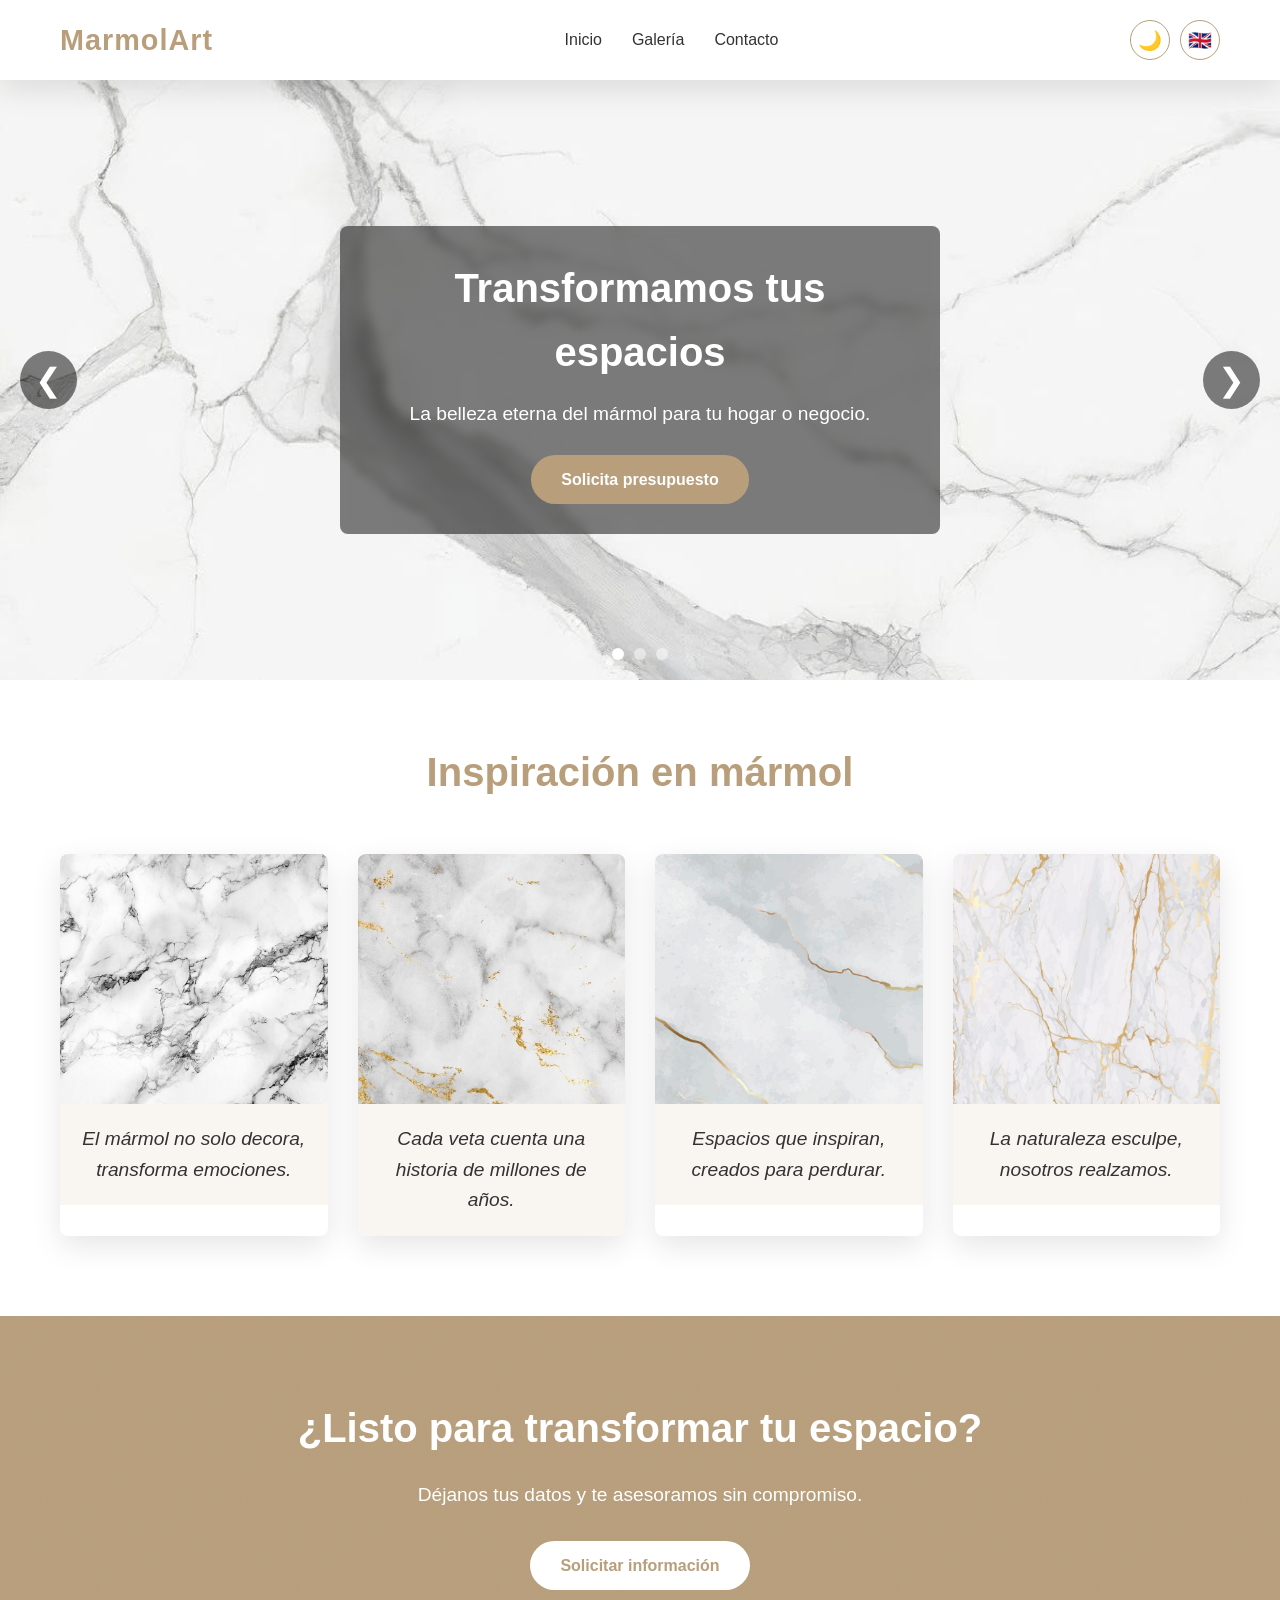
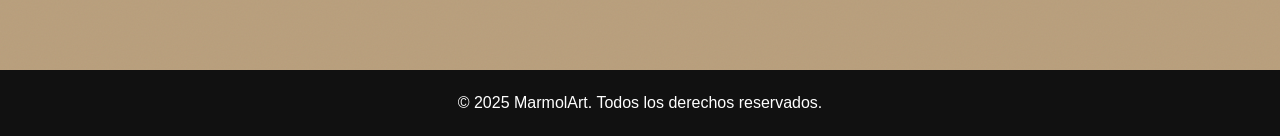
<file: index.html>
<!DOCTYPE html>
<html lang="es">
<head>
    <meta charset="UTF-8">
    <meta name="viewport" content="width=device-width, initial-scale=1.0">
    <title>MarmolArt - Inicio</title>
    <style>
        /* ===== VARIABLES ===== */
        :root {
            --color-fondo: #f9f6f2;
            --color-texto: #333;
            --color-primario: #b89e7b;
            --color-secundario: #6b4f3a;
            --color-blanco: #ffffff;
            --color-negro: #111;
            --sombra: 0 10px 30px rgba(0, 0, 0, 0.1);
            --borde-radio: 8px;
            --transicion: 0.3s ease;
            --fuente-principal: 'Segoe UI', Tahoma, Geneva, Verdana, sans-serif;
            --max-width: 1200px;
            --marmol-texture: url('data:image/svg+xml;utf8,<svg xmlns="http://www.w3.org/2000/svg" width="100" height="100" viewBox="0 0 100 100"><filter id="noise"><feTurbulence type="fractalNoise" baseFrequency="0.65" numOctaves="1" stitchTiles="stitch"/></filter><rect width="100" height="100" filter="url(%23noise)" opacity="0.05"/></svg>');
        }

        body.dark-mode {
            --color-fondo: #1e1e1e;
            --color-texto: #f0f0f0;
            --color-primario: #a88b68;
            --color-secundario: #c0a080;
            --sombra: 0 10px 30px rgba(255, 255, 255, 0.05);
        }

        /* ===== RESET ===== */
        * {
            margin: 0;
            padding: 0;
            box-sizing: border-box;
        }

        body {
            font-family: var(--fuente-principal);
            background-color: var(--color-fondo);
            color: var(--color-texto);
            line-height: 1.6;
            transition: background-color var(--transicion), color var(--transicion);
            background-image: var(--marmol-texture);
            background-repeat: repeat;
        }

        a {
            text-decoration: none;
            color: inherit;
        }

        ul {
            list-style: none;
        }

        img {
            max-width: 100%;
            height: auto;
            display: block;
        }

        .container {
            max-width: var(--max-width);
            margin: 0 auto;
            padding: 0 20px;
        }

        /* ===== HEADER ===== */
        header {
            background-color: var(--color-blanco);
            box-shadow: var(--sombra);
            position: sticky;
            top: 0;
            z-index: 1000;
            transition: background-color var(--transicion);
        }

        body.dark-mode header {
            background-color: #2a2a2a;
        }

        header .container {
            display: flex;
            justify-content: space-between;
            align-items: center;
            height: 80px;
        }

        .logo h1 {
            font-size: 1.8rem;
            color: var(--color-primario);
            letter-spacing: 1px;
        }

        .nav-links {
            display: flex;
            gap: 30px;
        }

        .nav-links a {
            font-weight: 500;
            transition: color var(--transicion);
        }

        .nav-links a:hover {
            color: var(--color-primario);
        }

        .theme-lang {
            display: flex;
            gap: 10px;
        }

        .theme-lang button {
            background: none;
            border: 1px solid var(--color-primario);
            border-radius: 50%;
            width: 40px;
            height: 40px;
            font-size: 1.2rem;
            cursor: pointer;
            display: flex;
            align-items: center;
            justify-content: center;
            transition: background-color var(--transicion), transform var(--transicion);
        }

        .theme-lang button:hover {
            background-color: var(--color-primario);
            color: var(--color-blanco);
            transform: scale(1.1);
        }

        .hamburger {
            display: none;
            flex-direction: column;
            cursor: pointer;
        }

        .hamburger span {
            width: 25px;
            height: 3px;
            background-color: var(--color-texto);
            margin: 3px 0;
            transition: var(--transicion);
        }

        /* ===== SLIDER ===== */
        .slider {
            position: relative;
            overflow: hidden;
            height: 600px;
        }

        .slide {
            position: absolute;
            top: 0;
            left: 0;
            width: 100%;
            height: 100%;
            opacity: 0;
            transition: opacity 1s ease;
            display: flex;
            align-items: center;
            justify-content: center;
        }

        .slide.active {
            opacity: 1;
        }

        .slide img {
            width: 100%;
            height: 100%;
            object-fit: cover;
        }

        .slide-content {
            position: absolute;
            text-align: center;
            color: white;
            background: rgba(0, 0, 0, 0.5);
            padding: 30px;
            border-radius: var(--borde-radio);
            max-width: 600px;
            backdrop-filter: blur(5px);
        }

        .slide-content h2 {
            font-size: 2.5rem;
            margin-bottom: 15px;
        }

        .slide-content p {
            font-size: 1.2rem;
            margin-bottom: 25px;
        }

        .btn {
            display: inline-block;
            background-color: var(--color-primario);
            color: white;
            padding: 12px 30px;
            border-radius: 50px;
            font-weight: bold;
            transition: background-color var(--transicion), transform var(--transicion);
            border: none;
            cursor: pointer;
        }

        .btn:hover {
            background-color: var(--color-secundario);
            transform: translateY(-3px);
        }

        .btn-secondary {
            display: inline-block;
            border: 2px solid var(--color-primario);
            color: var(--color-primario);
            padding: 8px 25px;
            border-radius: 50px;
            font-weight: 600;
            transition: all var(--transicion);
        }

        .btn-secondary:hover {
            background-color: var(--color-primario);
            color: white;
        }

        .slider-prev, .slider-next {
            position: absolute;
            top: 50%;
            transform: translateY(-50%);
            background: rgba(0,0,0,0.5);
            color: white;
            border: none;
            font-size: 2rem;
            padding: 10px 15px;
            cursor: pointer;
            border-radius: 50%;
            transition: background var(--transicion);
            z-index: 10;
        }

        .slider-prev { left: 20px; }
        .slider-next { right: 20px; }

        .slider-prev:hover, .slider-next:hover {
            background: rgba(0,0,0,0.8);
        }

        .slider-dots {
            position: absolute;
            bottom: 20px;
            left: 50%;
            transform: translateX(-50%);
            display: flex;
            gap: 10px;
        }

        .slider-dots .dot {
            width: 12px;
            height: 12px;
            border-radius: 50%;
            background: rgba(255,255,255,0.5);
            cursor: pointer;
            transition: background var(--transicion);
        }

        .slider-dots .dot.active {
            background: white;
        }

        /* ===== NUEVA SECCIÓN MOTIVACIONAL ===== */
        .motivation {
            padding: 60px 0 80px;
            background-color: var(--color-blanco);
            transition: background-color var(--transicion);
        }
        body.dark-mode .motivation {
            background-color: #2a2a2a;
        }
        .section-title {
            text-align: center;
            font-size: 2.5rem;
            margin-bottom: 50px;
            color: var(--color-primario);
        }
        .motivation-grid {
            display: grid;
            grid-template-columns: repeat(4, 1fr);
            gap: 30px;
        }
        .motivation-item {
            text-align: center;
            border-radius: var(--borde-radio);
            overflow: hidden;
            box-shadow: var(--sombra);
            transition: transform var(--transicion);
        }
        .motivation-item:hover {
            transform: translateY(-10px);
        }
        .motivation-item img {
            width: 100%;
            height: 250px;
            object-fit: cover;
        }
        .motivation-text {
            padding: 20px;
            font-size: 1.2rem;
            font-style: italic;
            color: var(--color-texto);
            background-color: var(--color-fondo);
            margin: 0;
        }

        /* ===== CTA ===== */
        .cta {
            background-color: var(--color-primario);
            color: white;
            text-align: center;
            padding: 80px 0;
            background-image: var(--marmol-texture);
        }

        .cta h2 {
            font-size: 2.5rem;
            margin-bottom: 20px;
        }

        .cta p {
            font-size: 1.2rem;
            margin-bottom: 30px;
        }

        .cta .btn {
            background-color: white;
            color: var(--color-primario);
        }

        .cta .btn:hover {
            background-color: var(--color-secundario);
            color: white;
        }

        /* ===== FOOTER ===== */
        footer {
            background-color: var(--color-negro);
            color: white;
            text-align: center;
            padding: 20px 0;
        }

        body.dark-mode footer {
            background-color: #111;
        }

        /* ===== RESPONSIVE ===== */
        @media (max-width: 768px) {
            .nav-links {
                position: fixed;
                top: 80px;
                left: -100%;
                width: 100%;
                height: calc(100vh - 80px);
                background-color: var(--color-blanco);
                flex-direction: column;
                align-items: center;
                justify-content: center;
                gap: 40px;
                transition: left 0.3s;
                z-index: 999;
            }

            body.dark-mode .nav-links {
                background-color: #2a2a2a;
            }

            .nav-links.active {
                left: 0;
            }

            .hamburger {
                display: flex;
            }

            .hamburger.active span:nth-child(1) {
                transform: rotate(45deg) translate(5px, 5px);
            }
            .hamburger.active span:nth-child(2) {
                opacity: 0;
            }
            .hamburger.active span:nth-child(3) {
                transform: rotate(-45deg) translate(7px, -6px);
            }

            .slider {
                height: 400px;
            }

            .slide-content h2 {
                font-size: 1.8rem;
            }

            .cta h2 {
                font-size: 2rem;
            }
        }

        @media (max-width: 992px) {
            .motivation-grid {
                grid-template-columns: repeat(2, 1fr);
            }
        }
        @media (max-width: 576px) {
            .motivation-grid {
                grid-template-columns: 1fr;
            }
            .section-title {
                font-size: 2rem;
            }
        }

        /* ===== REVEAL ANIMATION ===== */
        .reveal {
            opacity: 0;
            transform: translateY(30px);
            transition: opacity 0.8s ease, transform 0.8s ease;
        }

        .reveal.active {
            opacity: 1;
            transform: translateY(0);
        }
    </style>
</head>
<body>
    <header>
        <div class="container">
            <div class="logo">
                <h1 data-i18n="site_name">MarmolArt</h1>
            </div>
            <nav>
                <ul class="nav-links">
                    <li><a href="index.html" data-i18n="nav_home">Inicio</a></li>
                    <li><a href="galeria.html" data-i18n="nav_gallery">Galería</a></li>
                    <li><a href="contacto.html" data-i18n="nav_contact">Contacto</a></li>
                </ul>
            </nav>
            <div class="theme-lang">
                <button id="theme-toggle" aria-label="Cambiar tema">🌙</button>
                <button id="lang-toggle" aria-label="Cambiar idioma">🇬🇧</button>
            </div>
            <div class="hamburger">
                <span></span>
                <span></span>
                <span></span>
            </div>
        </div>
    </header>

    <main>
        <!-- Slider automático -->
        <section class="slider">
            <div class="slide active">
                <img src="images/hero1.jpg" alt="Mármol elegante">
                <div class="slide-content">
                    <h2 data-i18n="slide1_title">Transformamos tus espacios</h2>
                    <p data-i18n="slide1_text">La belleza eterna del mármol para tu hogar o negocio.</p>
                    <a href="contacto.html" class="btn" data-i18n="slide1_btn">Solicita presupuesto</a>
                </div>
            </div>
            <div class="slide">
                <img src="images/hero2.jpg" alt="Baño de mármol">
                <div class="slide-content">
                    <h2 data-i18n="slide2_title">Diseño y durabilidad</h2>
                    <p data-i18n="slide2_text">Cada pieza es única, creada para perdurar.</p>
                    <a href="galeria.html" class="btn" data-i18n="slide2_btn">Ver trabajos</a>
                </div>
            </div>
            <div class="slide">
                <img src="images/hero3.jpg" alt="Meseta de mármol">
                <div class="slide-content">
                    <h2 data-i18n="slide3_title">Arte en piedra</h2>
                    <p data-i18n="slide3_text">Más de 10 años de experiencia en construcciones de mármol.</p>
                    <a href="contacto.html" class="btn" data-i18n="slide3_btn">Contacta ahora</a>
                </div>
            </div>
            <button class="slider-prev">&#10094;</button>
            <button class="slider-next">&#10095;</button>
            <div class="slider-dots"></div>
        </section>

        <!-- SECCIÓN MOTIVACIONAL (4 mensajes con imagen) -->
        <section class="motivation">
            <div class="container">
                <h2 class="section-title" data-i18n="motivation_title">Inspiración en mármol</h2>
                <div class="motivation-grid">
                    <div class="motivation-item">
                        <img src="images/motivacion1.jpg" alt="Elegancia" loading="lazy">
                        <p class="motivation-text" data-i18n="motivacion1">El mármol no solo decora, transforma emociones.</p>
                    </div>
                    <div class="motivation-item">
                        <img src="images/motivacion2.jpg" alt="Durabilidad" loading="lazy">
                        <p class="motivation-text" data-i18n="motivacion2">Cada veta cuenta una historia de millones de años.</p>
                    </div>
                    <div class="motivation-item">
                        <img src="images/motivacion3.jpg" alt="Lujo" loading="lazy">
                        <p class="motivation-text" data-i18n="motivacion3">Espacios que inspiran, creados para perdurar.</p>
                    </div>
                    <div class="motivation-item">
                        <img src="images/motivacion4.jpg" alt="Arte" loading="lazy">
                        <p class="motivation-text" data-i18n="motivacion4">La naturaleza esculpe, nosotros realzamos.</p>
                    </div>
                </div>
            </div>
        </section>

        <!-- Llamada final (motivacional) -->
        <section class="cta">
            <div class="container">
                <h2 data-i18n="cta_title">¿Listo para transformar tu espacio?</h2>
                <p data-i18n="cta_text">Déjanos tus datos y te asesoramos sin compromiso.</p>
                <a href="contacto.html" class="btn" data-i18n="cta_btn">Solicitar información</a>
            </div>
        </section>
    </main>

    <footer>
        <div class="container">
            <p data-i18n="footer_text">&copy; 2025 MarmolArt. Todos los derechos reservados.</p>
        </div>
    </footer>

    <script src="js/main.js"></script>
</body>
</html>
</file>
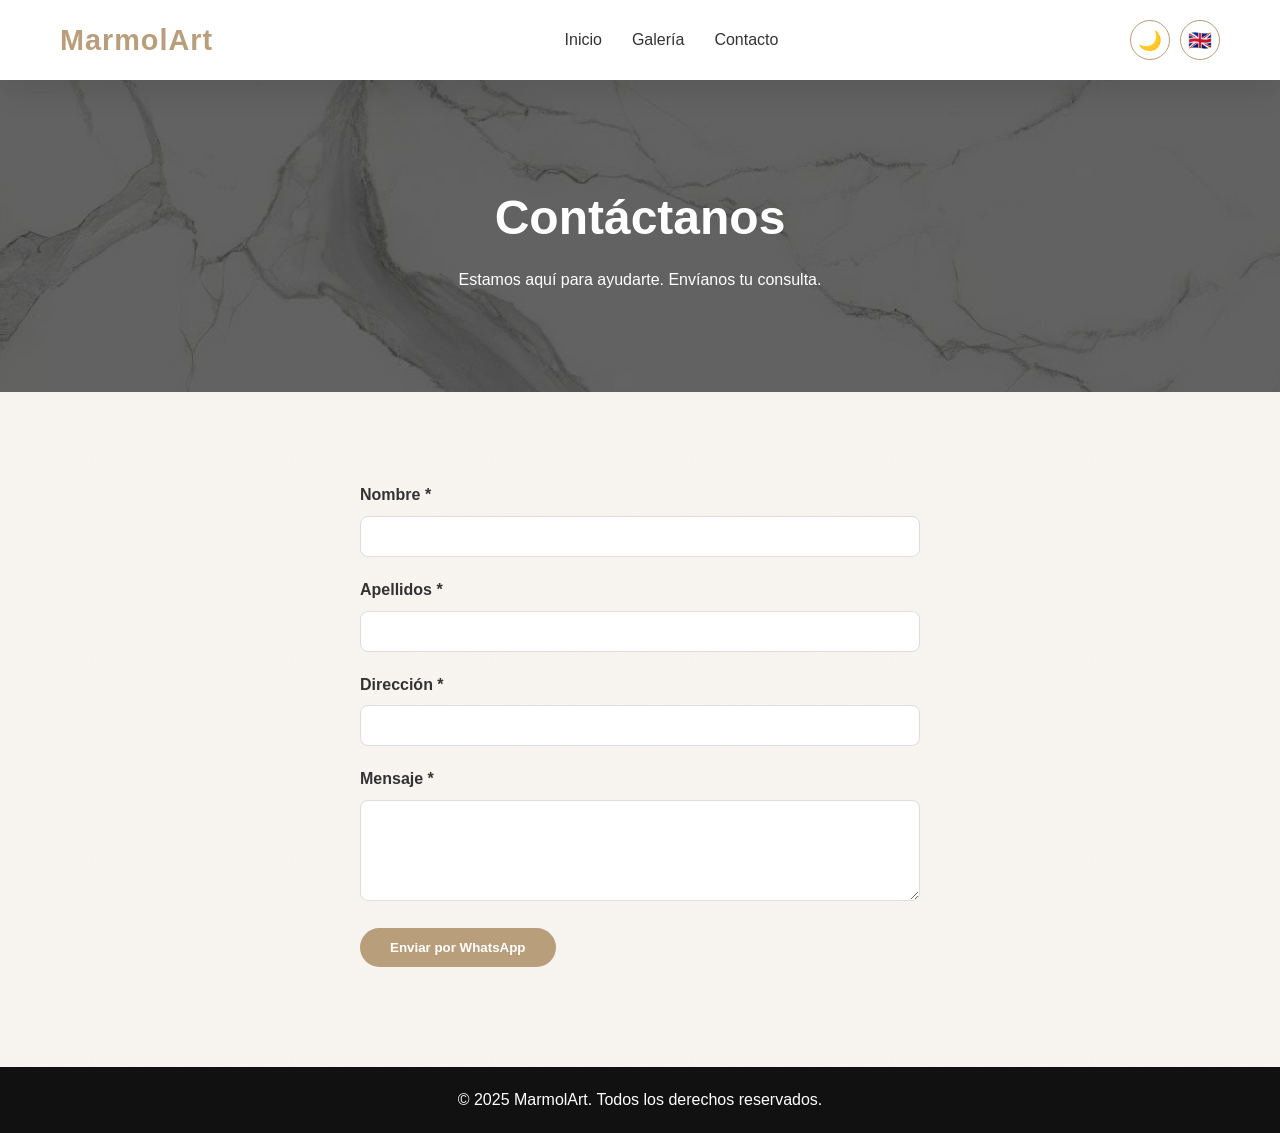
<file: contacto.html>
<!DOCTYPE html>
<html lang="es">
<head>
    <meta charset="UTF-8">
    <meta name="viewport" content="width=device-width, initial-scale=1.0">
    <title>MarmolArt - Contacto</title>
    <style>
        /* ===== VARIABLES ===== */
        :root {
            --color-fondo: #f9f6f2;
            --color-texto: #333;
            --color-primario: #b89e7b;
            --color-secundario: #6b4f3a;
            --color-blanco: #ffffff;
            --color-negro: #111;
            --sombra: 0 10px 30px rgba(0, 0, 0, 0.1);
            --borde-radio: 8px;
            --transicion: 0.3s ease;
            --fuente-principal: 'Segoe UI', Tahoma, Geneva, Verdana, sans-serif;
            --max-width: 1200px;
            --marmol-texture: url('data:image/svg+xml;utf8,<svg xmlns="http://www.w3.org/2000/svg" width="100" height="100" viewBox="0 0 100 100"><filter id="noise"><feTurbulence type="fractalNoise" baseFrequency="0.65" numOctaves="1" stitchTiles="stitch"/></filter><rect width="100" height="100" filter="url(%23noise)" opacity="0.05"/></svg>');
        }

        body.dark-mode {
            --color-fondo: #1e1e1e;
            --color-texto: #f0f0f0;
            --color-primario: #a88b68;
            --color-secundario: #c0a080;
            --sombra: 0 10px 30px rgba(255, 255, 255, 0.05);
        }

        /* ===== RESET ===== */
        * {
            margin: 0;
            padding: 0;
            box-sizing: border-box;
        }

        body {
            font-family: var(--fuente-principal);
            background-color: var(--color-fondo);
            color: var(--color-texto);
            line-height: 1.6;
            transition: background-color var(--transicion), color var(--transicion);
            background-image: var(--marmol-texture);
            background-repeat: repeat;
        }

        a {
            text-decoration: none;
            color: inherit;
        }

        ul {
            list-style: none;
        }

        img {
            max-width: 100%;
            height: auto;
            display: block;
        }

        .container {
            max-width: var(--max-width);
            margin: 0 auto;
            padding: 0 20px;
        }

        /* ===== HEADER ===== */
        header {
            background-color: var(--color-blanco);
            box-shadow: var(--sombra);
            position: sticky;
            top: 0;
            z-index: 1000;
            transition: background-color var(--transicion);
        }

        body.dark-mode header {
            background-color: #2a2a2a;
        }

        header .container {
            display: flex;
            justify-content: space-between;
            align-items: center;
            height: 80px;
        }

        .logo h1 {
            font-size: 1.8rem;
            color: var(--color-primario);
            letter-spacing: 1px;
        }

        .nav-links {
            display: flex;
            gap: 30px;
        }

        .nav-links a {
            font-weight: 500;
            transition: color var(--transicion);
        }

        .nav-links a:hover {
            color: var(--color-primario);
        }

        .theme-lang {
            display: flex;
            gap: 10px;
        }

        .theme-lang button {
            background: none;
            border: 1px solid var(--color-primario);
            border-radius: 50%;
            width: 40px;
            height: 40px;
            font-size: 1.2rem;
            cursor: pointer;
            display: flex;
            align-items: center;
            justify-content: center;
            transition: background-color var(--transicion), transform var(--transicion);
        }

        .theme-lang button:hover {
            background-color: var(--color-primario);
            color: var(--color-blanco);
            transform: scale(1.1);
        }

        .hamburger {
            display: none;
            flex-direction: column;
            cursor: pointer;
        }

        .hamburger span {
            width: 25px;
            height: 3px;
            background-color: var(--color-texto);
            margin: 3px 0;
            transition: var(--transicion);
        }

        /* ===== FOOTER ===== */
        footer {
            background-color: var(--color-negro);
            color: white;
            text-align: center;
            padding: 20px 0;
        }

        body.dark-mode footer {
            background-color: #111;
        }

        /* ===== PÁGINA CONTACTO ===== */
        .page-header {
            background: linear-gradient(rgba(0,0,0,0.6), rgba(0,0,0,0.6)), url('../images/hero1.jpg') no-repeat center/cover;
            color: white;
            text-align: center;
            padding: 100px 0;
            margin-bottom: 50px;
        }

        .page-header h1 {
            font-size: 3rem;
            margin-bottom: 10px;
        }

        .contact-form {
            padding: 40px 0 80px;
        }

        .contact-form .container {
            max-width: 600px;
        }

        .form-group {
            margin-bottom: 20px;
        }

        .form-group label {
            display: block;
            margin-bottom: 8px;
            font-weight: 600;
        }

        .form-group input,
        .form-group textarea {
            width: 100%;
            padding: 12px 15px;
            border: 1px solid #ddd;
            border-radius: var(--borde-radio);
            font-family: inherit;
            transition: border-color var(--transicion);
        }

        .form-group input:focus,
        .form-group textarea:focus {
            outline: none;
            border-color: var(--color-primario);
        }

        .form-message {
            margin-top: 20px;
            text-align: center;
            font-weight: bold;
        }

        .btn {
            display: inline-block;
            background-color: var(--color-primario);
            color: white;
            padding: 12px 30px;
            border-radius: 50px;
            font-weight: bold;
            transition: background-color var(--transicion), transform var(--transicion);
            border: none;
            cursor: pointer;
        }

        .btn:hover {
            background-color: var(--color-secundario);
            transform: translateY(-3px);
        }

        /* ===== RESPONSIVE ===== */
        @media (max-width: 768px) {
            .nav-links {
                position: fixed;
                top: 80px;
                left: -100%;
                width: 100%;
                height: calc(100vh - 80px);
                background-color: var(--color-blanco);
                flex-direction: column;
                align-items: center;
                justify-content: center;
                gap: 40px;
                transition: left 0.3s;
                z-index: 999;
            }

            body.dark-mode .nav-links {
                background-color: #2a2a2a;
            }

            .nav-links.active {
                left: 0;
            }

            .hamburger {
                display: flex;
            }

            .hamburger.active span:nth-child(1) {
                transform: rotate(45deg) translate(5px, 5px);
            }
            .hamburger.active span:nth-child(2) {
                opacity: 0;
            }
            .hamburger.active span:nth-child(3) {
                transform: rotate(-45deg) translate(7px, -6px);
            }

            .page-header h1 {
                font-size: 2.2rem;
            }
        }
    </style>
</head>
<body>
    <header>
        <div class="container">
            <div class="logo">
                <h1 data-i18n="site_name">MarmolArt</h1>
            </div>
            <nav>
                <ul class="nav-links">
                    <li><a href="index.html" data-i18n="nav_home">Inicio</a></li>
                    <li><a href="galeria.html" data-i18n="nav_gallery">Galería</a></li>
                    <li><a href="contacto.html" data-i18n="nav_contact">Contacto</a></li>
                </ul>
            </nav>
            <div class="theme-lang">
                <button id="theme-toggle" aria-label="Cambiar tema">🌙</button>
                <button id="lang-toggle" aria-label="Cambiar idioma">🇬🇧</button>
            </div>
            <div class="hamburger">
                <span></span>
                <span></span>
                <span></span>
            </div>
        </div>
    </header>

    <main>
        <section class="page-header">
            <div class="container">
                <h1 data-i18n="contact_title">Contáctanos</h1>
                <p data-i18n="contact_subtitle">Estamos aquí para ayudarte. Envíanos tu consulta.</p>
            </div>
        </section>

        <section class="contact-form">
            <div class="container">
                <form id="contactForm">
                    <div class="form-group">
                        <label for="nombre" data-i18n="form_nombre">Nombre *</label>
                        <input type="text" id="nombre" name="nombre" required>
                    </div>
                    <div class="form-group">
                        <label for="apellidos" data-i18n="form_apellidos">Apellidos *</label>
                        <input type="text" id="apellidos" name="apellidos" required>
                    </div>
                    <div class="form-group">
                        <label for="direccion" data-i18n="form_direccion">Dirección *</label>
                        <input type="text" id="direccion" name="direccion" required>
                    </div>
                    <div class="form-group">
                        <label for="mensaje" data-i18n="form_mensaje">Mensaje *</label>
                        <textarea id="mensaje" name="mensaje" rows="5" required></textarea>
                    </div>
                    <button type="submit" class="btn" data-i18n="form_enviar">Enviar por WhatsApp</button>
                </form>
                <p id="form-message" class="form-message"></p>
            </div>
        </section>
    </main>

    <footer>
        <div class="container">
            <p data-i18n="footer_text">&copy; 2025 MarmolArt. Todos los derechos reservados.</p>
        </div>
    </footer>

    <script src="js/main.js"></script>
    <script src="js/contacto.js"></script>
</body>
</html>
</file>
